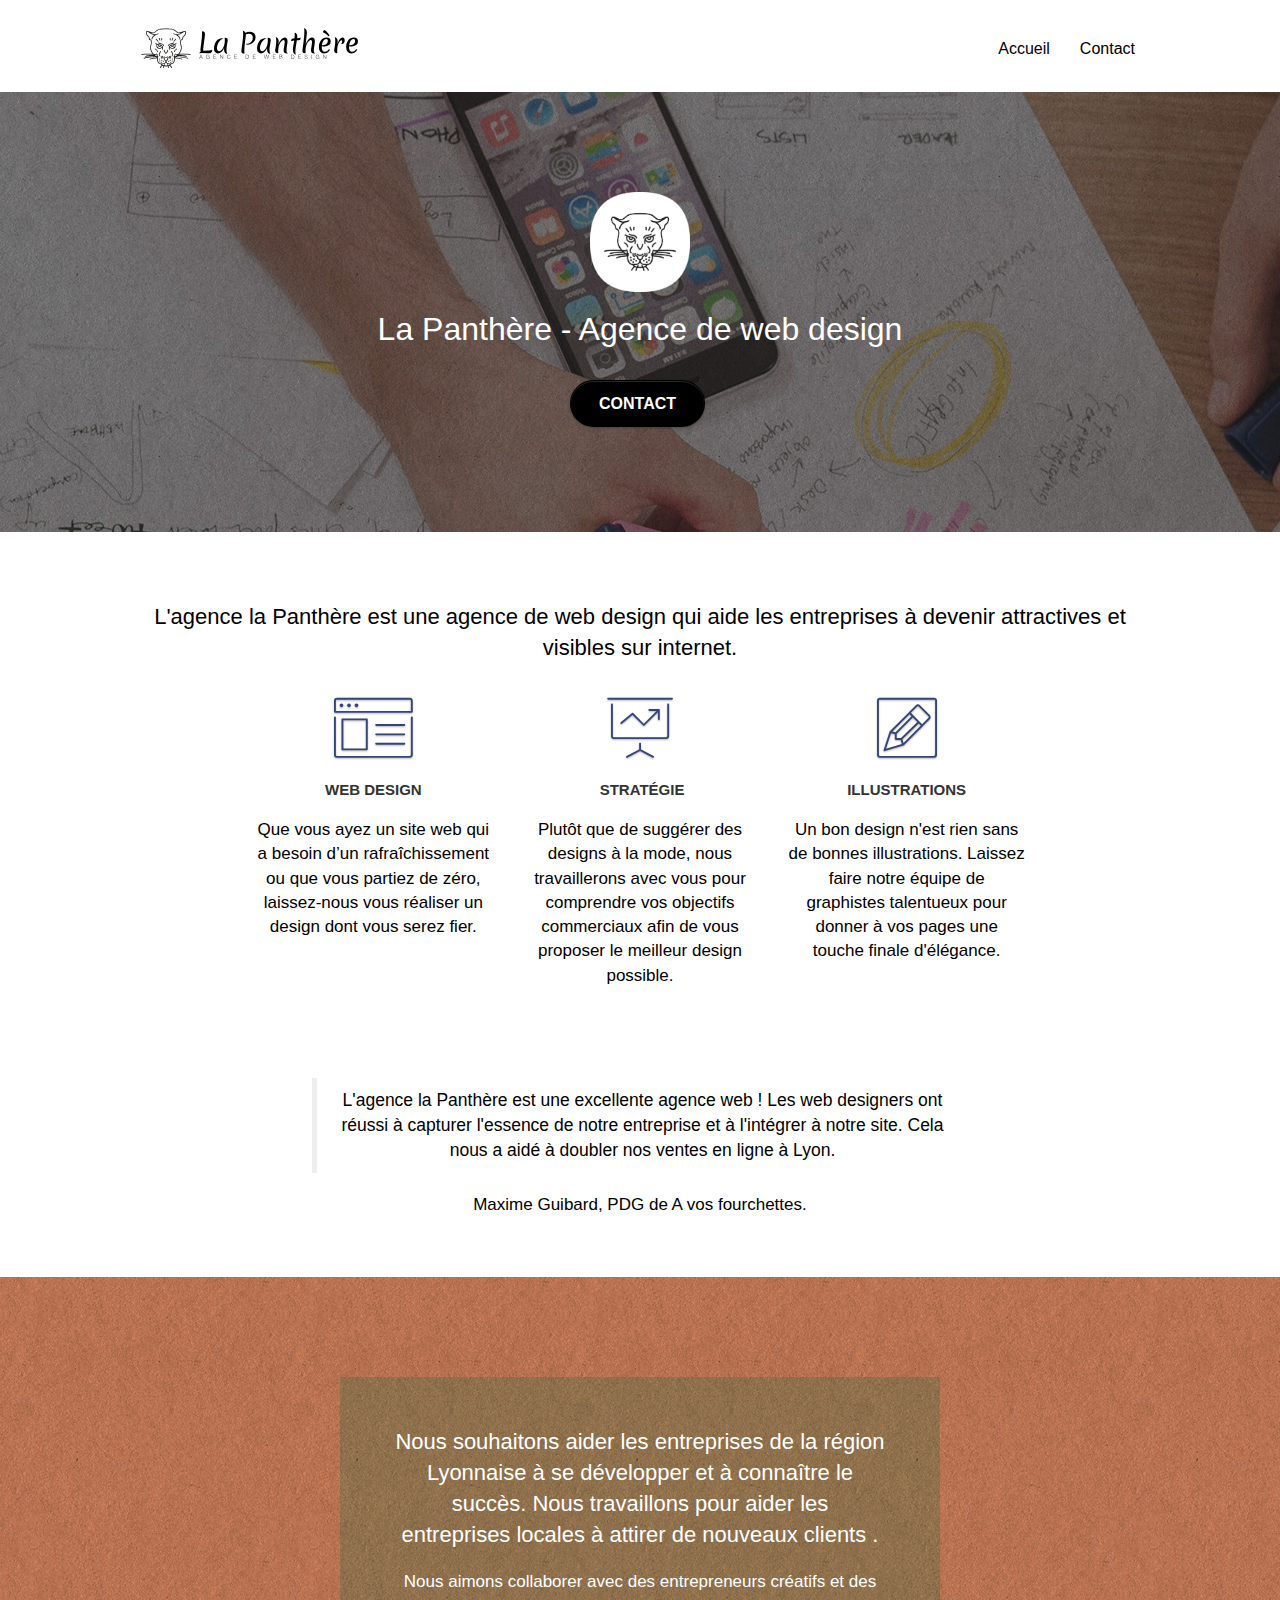
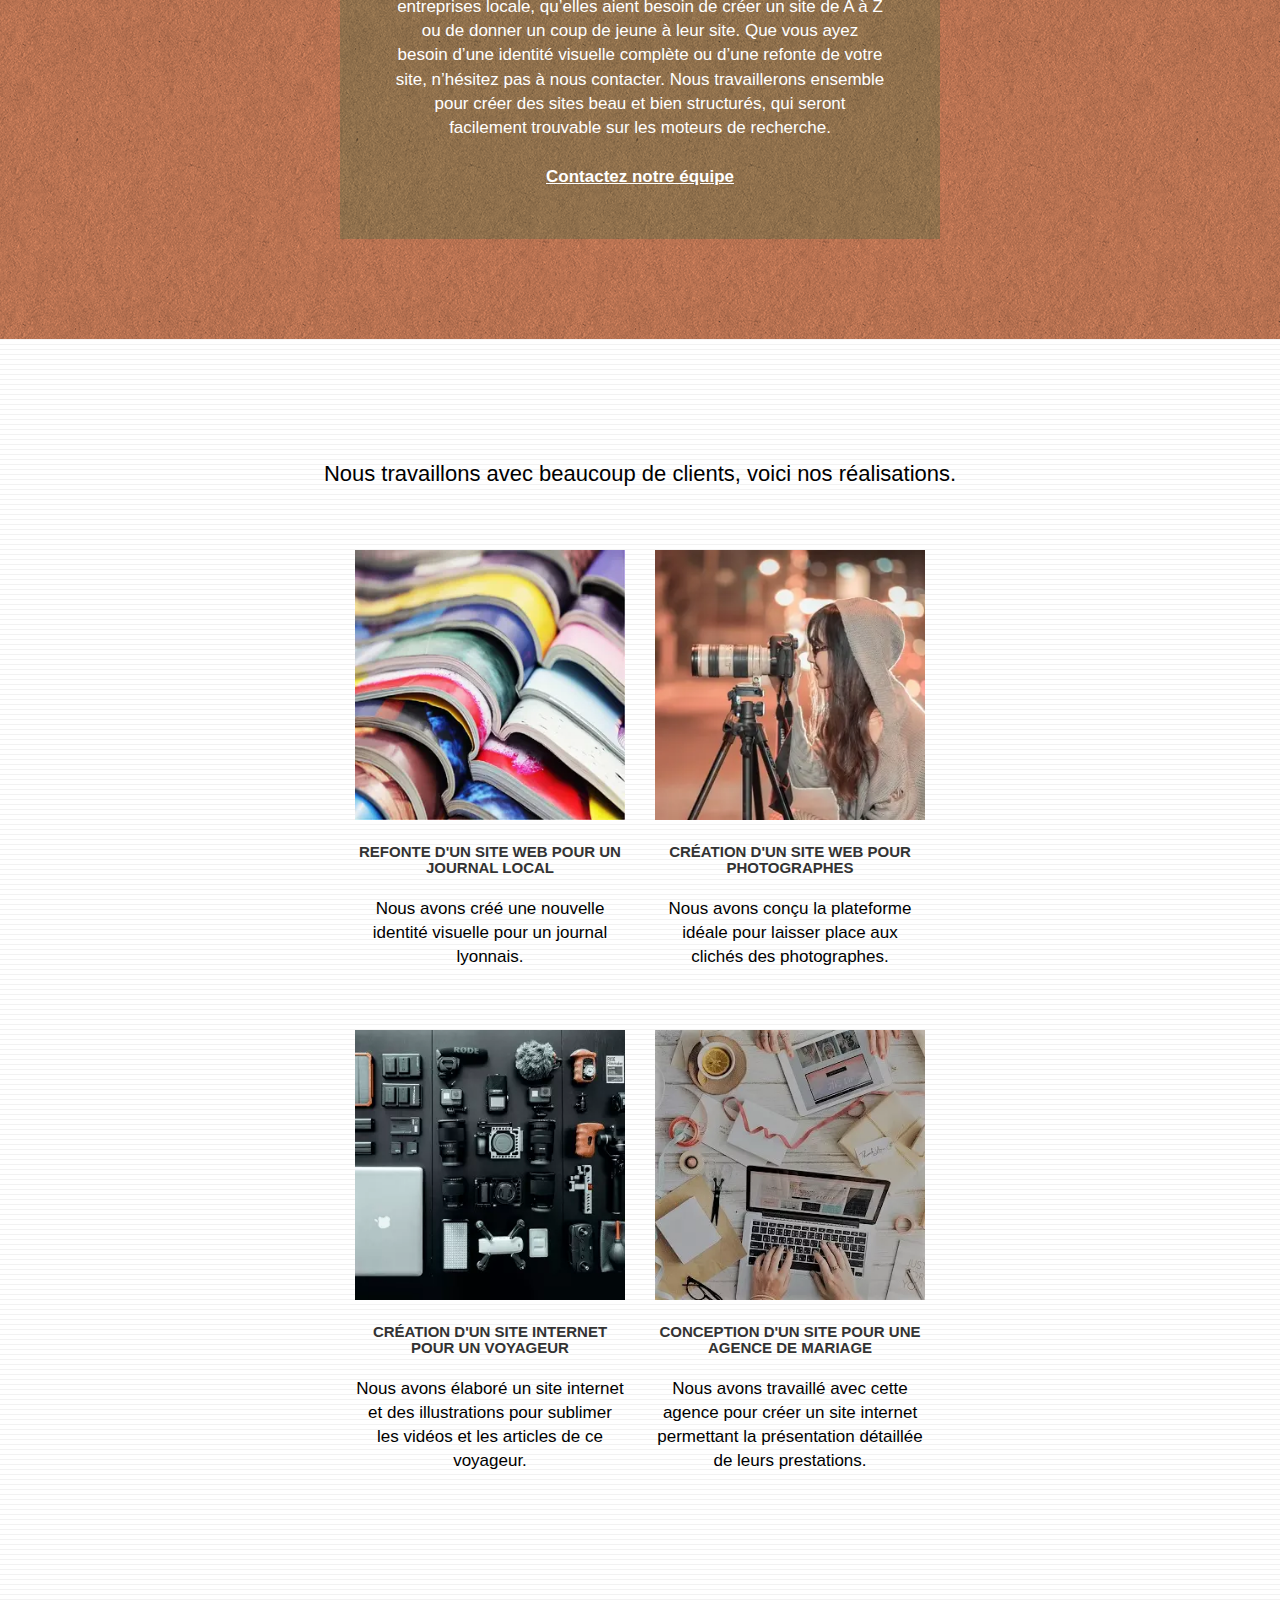
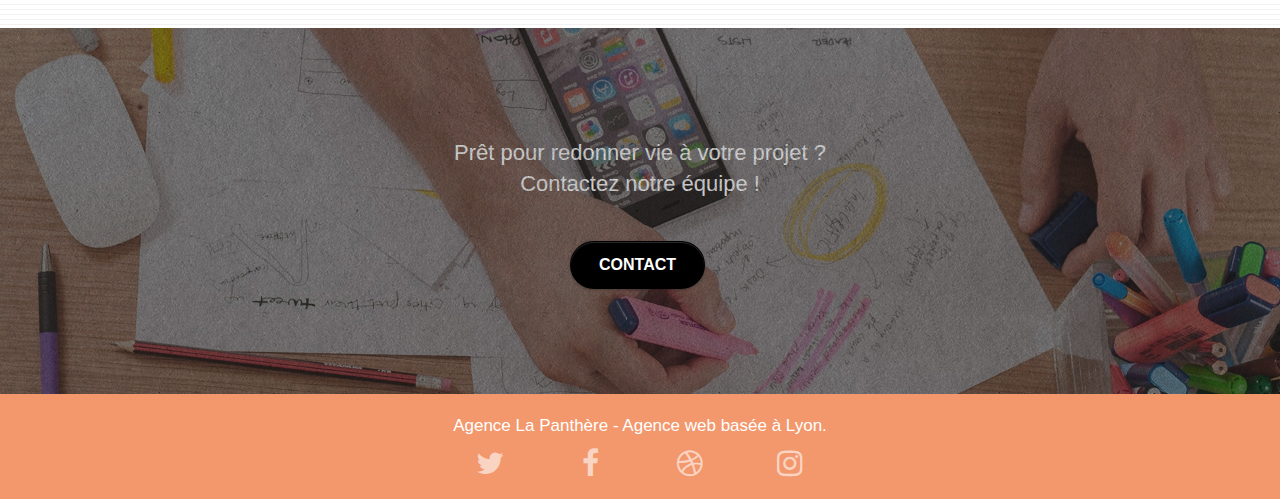
<file: index.html>
<!doctype html>
<html lang="fr">
<head>
    <meta charset="utf-8">
    <meta name="description" content="L'agence de La Panthère est une agence de web design qui aide les entreprises à devenir attractives et visibles sur internet.">
    <meta name="viewport" content="width=device-width, initial-scale=1.0, viewport-fit=cover">
    <link rel="shortcut icon" type="image/.webp" href="favicon.jpg">
    
	<link rel="stylesheet" type="text/css" href="./css/bootstrap.css">
	<link rel="stylesheet" type="text/css" href="style.css">
	<link rel="stylesheet" type="text/css" href="./css/font-awesome.css">
	<link rel="stylesheet" type="text/css" href="./css/et-line.css">
	
	<script src="./js/jquery-2.1.0.js"></script>
	<script src="./js/bootstrap.js"></script>
	<script src="./js/blocs.js"></script>
	<script src="./js/jquery.touchSwipe.js" defer></script>
	<script src="./js/gmaps.js"></script>

    <title>La Panthère - Agence de web design</title>
 
</head>
<body>

<main class="page-container">
    
	<header class="bloc bgc-white l-bloc" id="bloc-0">
		<div class="container bloc-sm">
			<nav class="navbar row">
				<div class="navbar-header">
					<a class="navbar-brand" href="index.html" tabindex="0"><img src="img/agence-la-panthere-monochrome.svg" alt="logo la Panthère" height="40" /></a>
				</div>
				<div class="collapse navbar-collapse navbar-1 special-dropdown-nav">
					<ul class="site-navigation nav navbar-nav">
						<li aria-label="lien vers page principale"><a href="index.html">Accueil</a></li>
						<li aria-label="lien vers page de contact"><a href="contact.html">Contact</a></li>
					</ul>
				</div>
			</nav>
		</div>
	</header>

	<section class="bloc bgc-dark-slate-blue bg-banniere d-bloc bg-t-edge bloc-bg-texture texture-paper b-parallax" id="bloc-1-hero">
		<div class="container bloc-lg">
			<div class="row tight-width-whitespace">
				<div class="col-sm-12">
					<img tabindex="0" src="img/logo.webp" class="center-block image-resize-mode" width="100" alt="logo la Panthère"/>
					<h1 tabindex="0" class="text-center hero-bloc-text tc-white">La Panthère - Agence de web design</h1>		
					<div tabindex="0" class="text-center">
						<a href="contact.html" class="btn btn-lg btn-clean btn-rd cta-hero btn-atomic-tangerine" id="cta-hero">Contact</a>
					</div>
				</div>
			</div>
		</div>
	</section>

	<section class="bloc bgc-white l-bloc" id="bloc-2-services">
		<div class="container bloc-md">
			<div class="row">
				<div class="col-sm-12 text-center">
					<h2 tabindex="0">L'agence la Panthère est une agence de web design qui aide les entreprises à devenir attractives et visibles sur internet.</h2>
				</div>
			</div>
			<div class="row voffset-lg med-width-whitespace">
				<div class="col-sm-4">
					<div class="text-center">
						<span tabindex="0" class="et-icon-browser sm-shadow icon-dark-slate-blue icons icon-lg" aria-roledescription="icone page web"></span>
					</div>
					<h3 tabindex="0" class="mg-md text-center">Web design</h3>
						<p tabindex="0" class="text-center">
							Que vous ayez un site web qui a besoin d&rsquo;un rafraîchissement ou que vous partiez de zéro, laissez-nous vous réaliser un design dont vous serez fier.
						</p>					
				</div>
				<div class="col-sm-4">
					<div class="text-center">
						<span tabindex="0" class="et-icon-presentation sm-shadow icon-dark-slate-blue icons icon-lg" aria-roledescription="icone tableau de présentation"></span>
					</div>
					<h3 tabindex="0" class="mg-md text-center">&nbsp;Stratégie</h3>		
					<p tabindex="0" class="text-center">
						Plutôt que de suggérer des designs à la mode, nous travaillerons avec vous pour comprendre vos objectifs commerciaux afin de vous proposer le meilleur design possible.<br>
					</p>
				</div>
				<div class="col-sm-4">
					<div class="text-center">
						<span tabindex="0" class="et-icon-edit sm-shadow icon-dark-slate-blue icons icon-lg" aria-roledescription="icone d'illustration"></span>
					</div>
					<h3 tabindex="0" class="mg-md text-center">Illustrations</h3>	
					<p tabindex="0" class="text-center">
						Un bon design n'est rien sans de bonnes illustrations. Laissez faire notre équipe de graphistes talentueux pour donner à vos pages une touche finale d'élégance.
					</p>
				</div>
			</div>
			<div class="row voffset-lg voffset">
				<div class="col-xs-12 col-md-8 col-md-offset-2 text-center">
					<blockquote tabindex="0"> L'agence la Panthère est une excellente agence web ! Les web designers ont réussi à capturer l'essence de notre entreprise et à l'intégrer à notre site. Cela nous a aidé à doubler nos ventes en ligne à Lyon.</blockquote>
					<p tabindex="0">Maxime Guibard, PDG de A vos fourchettes.</p>
				</div>
			</div>
		</div>
	</section>

	<aside class="bloc tc-white bgc-atomic-tangerine bg-presentation d-bloc bloc-bg-texture texture-paper b-parallax" id="bloc-3-what-i-do">
		<div class="container bloc-lg">
			<div class="row tight-width-whitespace black-background">
				<div class="col-sm-12">
					<h2 tabindex="0" class="mg-md text-center tc-white">
						Nous souhaitons aider les entreprises de la région Lyonnaise à se développer et à connaître le succès. Nous travaillons pour aider les entreprises locales à attirer de nouveaux clients .<br>
					</h2>
					<p tabindex="0" class="text-center white">
						Nous aimons collaborer avec des entrepreneurs créatifs et des entreprises locale, qu’elles aient besoin de créer un site de A à Z ou de donner un coup de jeune à leur site. Que vous ayez besoin d’une identité visuelle complète ou d’une refonte de votre site, n’hésitez pas à nous contacter. Nous travaillerons ensemble pour créer des sites beau et bien structurés, qui seront facilement trouvable sur les moteurs de recherche. <br><br>
						<a class="ltc-white bold-link" href="contact.html" aria-label="lien de contact">Contactez notre équipe</a><br>
					</p>
				</div>
			</div>
		</div>
	</aside>

	<section class="bloc bgc-white bg-lines-h2-bg bg-repeat l-bloc" id="bloc-4-portfolio">
		<div class="container bloc-lg">
			<div class="row">
				<div class="col-sm-12 text-center">
					<h2 tabindex="0">Nous travaillons avec beaucoup de clients, voici nos réalisations.</h2>
				</div>
			</div>
			<div class="row tight-width-whitespace portfolio-row">
				<div class="col-sm-6">
					<a href="#" data-lightbox="img/1.webp" data-gallery-id="gallery-1" data-caption="Refonte d'un site web pour un journal local" data-frame="snapshot-lb"><img src="img/1.webp" alt="photo de magasines" class="img-responsive portfolio-thumb" /></a>
					<h3 tabindex="0" class="mg-md text-center">
						Refonte d'un site web pour un journal local
					</h3>
					<p tabindex="0" class="text-center">
						Nous avons créé une nouvelle identité visuelle pour un journal lyonnais.
					</p>
				</div>
				<div class="col-sm-6">
					<a href="#" data-lightbox="img/2.webp" data-gallery-id="gallery-1" data-caption="Création d'un site web pour photographes" data-frame="snapshot-lb"><img src="img/2.webp" class="img-responsive portfolio-thumb" alt="photo d'une photographe" /></a>
					<h3 tabindex="0" class="mg-md text-center">
						Création d'un site web pour photographes
					</h3>
					<p tabindex="0" class="text-center">
						Nous avons conçu la plateforme idéale pour laisser place aux clichés des photographes.
					</p>
				</div>
			</div>
			<div class="row tight-width-whitespace portfolio-row">
				<div class="col-sm-6">
					<a href="#" data-lightbox="img/3.webp" data-gallery-id="gallery-1" data-caption="Création d'un site internet pour un voyageur" data-frame="snapshot-lb"><img src="img/3.webp" class="img-responsive portfolio-thumb" alt="photo matériel de photographie"/></a>
					<h3 tabindex="0" class="mg-md text-center">
						Création d'un site internet pour un voyageur
					</h3>
					<p tabindex="0" class="text-center">
						Nous avons élaboré un site internet et des illustrations pour sublimer les vidéos et les articles de ce voyageur.
					</p>
				</div>
				<div class="col-sm-6">
					<a href="#" data-lightbox="img/4.webp" data-gallery-id="gallery-1" data-caption="Conception d'un site pour une agence de mariage" data-frame="snapshot-lb"><img src="img/4.webp" class="img-responsive portfolio-thumb" alt="photo bureau de travail" /></a>
					<h3 tabindex="0" class="mg-md text-center">
						Conception d'un site pour une agence de mariage
					</h3>
					<p tabindex="0" class="text-center">
						Nous avons travaillé avec cette agence pour créer un site internet permettant la présentation détaillée de leurs prestations.
					</p>
				</div>
			</div>
		</div>
	</section>

	<section class="bloc bgc-dark-slate-blue bg-banniere d-bloc bloc-bg-texture texture-paper" id="bloc-5-cta">
		<div class="container bloc-lg">
			<div class="row">
				<h2 tabindex="0" class="mg-md text-center tc-white">
					Prêt pour redonner vie à votre projet ?<br>Contactez notre équipe !
				</h2>
				<div aria-label="bouton de contact" class="col-sm-12 text-center">
					<a href="contact.html" class="btn btn-atomic-tangerine btn-clean btn-rd btn-lg cta-hero" >Contact</a>
				</div>
			</div>
		</div>
	</section>

	<footer class="bloc bgc-atomic-tangerine d-bloc" id="bloc-8">
		<div class="container bloc-sm">
			<div class="row">
				<div class="col-sm-12">
					<p tabindex="0" class="text-center white">
						Agence La Panthère - Agence web basée à Lyon.<br>
					</p>
					<div class="row row-no-gutters social">
						<div class="col-sm-3">
							<div tabindex="0" class="text-center">
								<a class="social" href="https://twitter.com/?lang=fr" aria-label="boutton vers site twitter"><span class="fa fa-twitter icon-md"></span></a>
							</div>
						</div>
						<div class="col-sm-3">
							<div tabindex="0" class="text-center">
								<a class="social" href="https://www.facebook.com/" aria-label="boutton vers site facebook"><span class="fa fa-facebook icon-md"></span></a>
							</div>
						</div>
						<div class="col-sm-3">
							<div tabindex="0" class="text-center">
								<a class="social" href="https://dribbble.com/" aria-label="boutton vers site dribble"><span class="fa fa-dribbble icon-md"></span></a>
							</div>
						</div>
						<div class="col-sm-3">
							<div tabindex="0" class="text-center">
								<a class="social" href="https://www.instagram.com/" aria-label="boutton vers site instagram"><span class="fa fa-instagram icon-md"></span></a>
							</div>
						</div>
					</div>
				</div>
			</div>
		</div>
	</footer>

</main>

</body>
</html>
</file>
<file: style.css>
body {
    margin: 0;
    padding: 0;
    background: #FFF;
    overflow-x: hidden;
    -webkit-font-smoothing: antialiased;
    -moz-osx-font-smoothing: grayscale;
}

a,
button {
    transition: all .3s ease-in-out;
    outline: none!important;
}

a:hover {
    text-decoration: none;
    cursor: pointer;
}

#page-loading-blocs-notifaction {
    position: fixed;
    top: 0;
    bottom: 0;
    width: 100%;
    z-index: 100000;
    background: #FFFFFF url("img/pageload-spinner.gif") no-repeat center center;
}

.bloc {
    width: 100%;
    clear: both;
    background: 50% 50% no-repeat;
    padding: 0 50px;
    -webkit-background-size: cover;
    -moz-background-size: cover;
    -o-background-size: cover;
    background-size: cover;
    position: relative;
}

.bloc .container {
    padding-left: 0;
    padding-right: 0;
}

.bloc-lg {
    padding: 100px 50px;
}

.bloc-md {
    padding: 50px;
}

.bloc-sm {
    padding: 20px 50px;
}

.bg-center,
.bg-l-edge,
.bg-r-edge,
.bg-t-edge,
.bg-b-edge,
.bg-tl-edge,
.bg-bl-edge,
.bg-tr-edge,
.bg-br-edge,
.bg-repeat {
    -webkit-background-size: auto!important;
    -moz-background-size: auto!important;
    -o-background-size: auto!important;
    background-size: auto!important;
}

.bg-repeat {
    background: repeat;
}

.bg-t-edge {
    background: top no-repeat;
}

.bloc-bg-texture::before {
    content: "";
    background-size: 2px 2px;
    position: absolute;
    top: 0;
    bottom: 0;
    left: 0;
    right: 0;
}

.texture-paper::before {
    background: url("img/texture-paper.webp");
    background-size: 280px 280px;
}

.b-parallax {
    background-attachment: fixed;
}

.d-bloc {
    color: rgba(255, 255, 255, .7);
}

.d-bloc button:hover {
    color: rgba(255, 255, 255, .9);
}

.d-bloc .icon-round,
.d-bloc .icon-square,
.d-bloc .icon-rounded,
.d-bloc .icon-semi-rounded-a,
.d-bloc .icon-semi-rounded-b {
    border-color: rgba(255, 255, 255, .9);
}

.d-bloc .divider-h span {
    border-color: rgba(255, 255, 255, .2);
}

.d-bloc .a-btn,
.d-bloc .navbar a,
.d-bloc .navbar-brand,
.d-bloc a .icon-sm,
.d-bloc a .icon-md,
.d-bloc a .icon-lg,
.d-bloc a .icon-xl,
.d-bloc h1 a,
.d-bloc h2 a,
.d-bloc h3 a,
.d-bloc h4 a,
.d-bloc h5 a,
.d-bloc h6 a,
.d-bloc p a {
    color: rgba(255, 255, 255, .6);
}

.d-bloc .a-btn:hover,
.d-bloc .navbar a:hover,
.d-bloc .navbar-brand:hover,
.d-bloc a:hover .icon-sm,
.d-bloc a:hover .icon-md,
.d-bloc a:hover .icon-lg,
.d-bloc a:hover .icon-xl,
.d-bloc h1 a:hover,
.d-bloc h2 a:hover,
.d-bloc h3 a:hover,
.d-bloc h4 a:hover,
.d-bloc h5 a:hover,
.d-bloc h6 a:hover,
.d-bloc p a:hover {
    color: rgba(255, 255, 255, 1);
}

.d-bloc .navbar-toggle .icon-bar {
    background: rgba(255, 255, 255, 1);
}

.d-bloc .btn-wire,
.d-bloc .btn-wire:hover {
    color: rgba(255, 255, 255, 1);
    border-color: rgba(255, 255, 255, 1);
}

.d-bloc .panel {
    color: rgba(0, 0, 0, .5);
}

.d-bloc .panel button:hover {
    color: rgba(0, 0, 0, .7);
}

.d-bloc .panel icon {
    border-color: rgba(0, 0, 0, .7);
}

.d-bloc .panel .divider-h span {
    border-color: rgba(0, 0, 0, .1);
}

.d-bloc .panel .a-btn {
    color: rgba(0, 0, 0, .6);
}

.d-bloc .panel .a-btn:hover {
    color: rgba(0, 0, 0, 1);
}

.d-bloc .panel .btn-wire,
.d-bloc .panel .btn-wire:hover {
    color: rgba(0, 0, 0, .7);
    border-color: rgba(0, 0, 0, .3);
}

.d-bloc .panel,
.l-bloc {
    color: rgba(0, 0, 0, .5);
}

.d-bloc .panel button:hover,
.l-bloc button:hover {
    color: rgba(0, 0, 0, .7);
}

.l-bloc .icon-round,
.l-bloc .icon-square,
.l-bloc .icon-rounded,
.l-bloc .icon-semi-rounded-a,
.l-bloc .icon-semi-rounded-b {
    border-color: rgba(0, 0, 0, .7);
}

.d-bloc .panel .divider-h span,
.l-bloc .divider-h span {
    border-color: rgba(0, 0, 0, .1);
}

.d-bloc .panel .a-btn,
.l-bloc .a-btn,
.l-bloc .navbar a,
.l-bloc .navbar-brand,
.l-bloc a .icon-sm,
.l-bloc a .icon-md,
.l-bloc a .icon-lg,
.l-bloc a .icon-xl,
.l-bloc h1 a,
.l-bloc h2 a,
.l-bloc h3 a,
.l-bloc h4 a,
.l-bloc h5 a,
.l-bloc h6 a,
.l-bloc p a {
    color: rgba(0, 0, 0, .6);
}

.d-bloc .panel .a-btn:hover,
.l-bloc .a-btn:hover,
.l-bloc .navbar a:hover,
.l-bloc .navbar-brand:hover,
.l-bloc a:hover .icon-sm,
.l-bloc a:hover .icon-md,
.l-bloc a:hover .icon-lg,
.l-bloc a:hover .icon-xl,
.l-bloc h1 a:hover,
.l-bloc h2 a:hover,
.l-bloc h3 a:hover,
.l-bloc h4 a:hover,
.l-bloc h5 a:hover,
.l-bloc h6 a:hover,
.l-bloc p a:hover {
    color: rgba(0, 0, 0, 1);
}

.l-bloc .navbar-toggle .icon-bar {
    color: rgba(0, 0, 0, .6);
}

.d-bloc .panel .btn-wire,
.d-bloc .panel .btn-wire:hover,
.l-bloc .btn-wire,
.l-bloc .btn-wire:hover {
    color: rgba(0, 0, 0, .7);
    border-color: rgba(0, 0, 0, .3);
}

.voffset {
    margin-top: 30px;
}

.voffset-lg {
    margin-top: 80px;
}

.row-no-gutters {
    margin-right: 0;
    margin-left: 0;
}

.row.row-no-gutters > [class^="col-"],
.row.row-no-gutters > [class*=" col-"] {
    padding-right: 0;
    padding-left: 0;
}

#bloc-1-hero h1 {
    font-size: 32px;
}

.navbar {
    margin-bottom: 0;
    z-index: 1;
}

.navbar-brand {
    height: auto;
    padding: 3px 15px;
    font-size: 25px;
    font-weight: normal;
    font-weight: 600;
    line-height: 44px;
}

.navbar-brand img {
    max-height: 200px;
    margin: 0 5px 0 0;
    display: inline;
}

.navbar-brand img[src$=svg] {
    min-width: 100px;
}

.nav-center .navbar-brand img {
    margin: 0;
}

.navbar .nav {
    padding-top: 2px;
    margin-right: -16px;
    float: right;
    z-index: 1;
}

.nav > li {
    float: left;
    margin-top: 4px;
    font-size: 16px;
}

.navbar-nav .open .dropdown-menu > li > a {
    text-align: inherit;
}

.nav > li a:hover,
.nav > li a:focus {
    background: transparent;
}

.navbar-toggle {
    margin: 10px 10px 0 0;
    border: 0px;
}

.navbar-toggle:hover {
    background: transparent!important;
}

.navbar-toggle .icon-bar {
    background-color: rgba(0, 0, 0, .5);
    width: 26px;
}

.nav-invert .navbar .nav {
    float: left;
}

.nav-invert .navbar-header,
.nav-invert .navbar-brand {
    float: right;
    position: relative;
    z-index: 2;
}

@media (min-width: 768px) {
    .site-navigation {
        position: absolute;
        top: 50%;
        right: 20px;
        transform: translate(0, -50%);
        -webkit-transform: translateY(-50%);
    }
    .nav > li .dropdown-menu a,
    .nav > li .dropdown-menu a:hover {
        color: #484848;
    }
    .nav-invert .site-navigation {
        left: 0;
        right: 0;
    }
    .nav-center {
        text-align: center;
    }
    .nav-center .navbar-header {
        width: 100%;
    }
    .nav-center .navbar-header,
    .nav-center .navbar-brand,
    .nav-center .nav > li {
        float: none;
        display: inline-block;
    }
    .nav-center .site-navigation {
        position: relative;
        width: 100%;
        right: 0;
        margin-right: 0px;
        margin-top: 20px;
    }
    .nav-center.mini-nav .navbar-toggle {
        float: none;
        margin: 10px auto 0;
    }
}

.nav > li > .dropdown a {
    background: none!important;
    display: block;
    padding: 14px 15px;
}

nav .caret {
    margin: 0 5px;
}

.dropdown-menu .dropdown-menu {
    top: -8px;
    left: 100%;
}

.dropdown-menu .dropmenu-flow-right {
    top: 100%;
    left: 0;
    margin-left: -1px;
    border-top-left-radius: 0;
    border-top-right-radius: 0;
}

.dropdown-menu .dropdown span {
    border: 4px solid black;
    border-top-color: transparent;
    border-right-color: transparent;
    border-bottom-color: transparent;
    margin: 6px -5px 0 0!important;
    float: right;
}

.mg-md {
    margin-top: 10px;
    margin-bottom: 20px;
}

.mg-lg {
    margin-top: 10px;
    margin-bottom: 40px;
}

.btn {
    margin: 0 5px 5px 0;
}

.btn.pull-right {
    margin: 0 0 5px 5px;
}

.btn-d,
.btn-d:hover,
.btn-d:focus {
    color: #FFF;
    background: rgba(0, 0, 0, .3);
}

button {
    outline: none!important;
}

.btn-rd {
    border-radius: 40px;
}

.btn-clean {
    border: 1px solid rgba(0, 0, 0, .08);
    border-bottom-color: rgba(0, 0, 0, .1);
    text-shadow: 0 1px 0 rgba(0, 0, 1, .1);
    box-shadow: 0 1px 3px rgba(0, 0, 1, .25), inset 0 1px 0 0 rgba(255, 255, 255, .15);
}

.icon-md {
    font-size: 30px!important;
}

.icon-lg {
    font-size: 60px!important;
}

.sm-shadow {
    text-shadow: 0 1px 2px rgba(0, 0, 0, .3);
}

.panel-sq,
.panel-sq .panel-heading,
.panel-sq .panel-footer {
    border-radius: 0;
}

.panel-rd {
    border-radius: 30px;
}

.panel-rd .panel-heading {
    border-radius: 29px 29px 0 0;
}

.panel-rd .panel-footer {
    border-radius: 0 0 29px 29px;
}

.form-control {
    border-color: rgba(0, 0, 0, .1);
    box-shadow: none;
}

.scrollToTop {
    width: 40px;
    height: 40px;
    position: fixed;
    bottom: 20px;
    right: 20px;
    opacity: 0;
    z-index: 500;
    transition: all .3s ease-in-out;
}

.scrollToTop span {
    margin-top: 6px;
}

.showScrollTop {
    font-size: 14px;
    opacity: 1;
}

a[data-lightbox] {
    position: relative;
    display: block;
    text-align: center;
}

a[data-lightbox]:hover::before {
    content: "+";
    font-family: "HelveticaNeue-Light", "Helvetica Neue Light", "Helvetica Neue", Helvetica, Arial;
    font-size: 32px;
    width: 50px;
    height: 50px;
    margin-left: -25px;
    border-radius: 50%;
    background: rgba(0, 0, 0, .6);
    color: #FFF;
    font-weight: 100;
    z-index: 1;
    position: absolute;
    top: 50%;
    transform: translateY(-50%);
    -webkit-transform: translateY(-50%);
}

a[data-lightbox]:hover img {
    opacity: 0.6;
    -webkit-animation-fill-mode: none;
    animation-fill-mode: none;
}

#lightbox-modal {
    display: flex;
    align-items: center;
}

#lightbox-modal .modal-dialog {
    width: 90%;
    max-width: 900px;
    margin: 0 auto 0;
}

#lightbox-modal .modal-dialog img {
    max-height: 90vh;
    margin: 0 auto;
}

.lightbox-caption {
    padding: 20px;
    color: #FFF;
    background: rgba(0, 0, 0, .5);
    position: absolute;
    left: 15px;
    right: 15px;
    bottom: 5px;
}

.close-lightbox {
    color: #FFF;
    font-size: 30px;
    position: absolute;
    top: 20px;
    right: 20px;
    z-index: 20;
    background: rgba(0, 0, 0, .5);
    border: none;
    line-height: 30px;
    padding: 0 9px 5px;
    opacity: 0.3;
}

.close-lightbox:hover,
.next-lightbox:hover,
.prev-lightbox:hover {
    opacity: 1.0;
    color: #FFF;
}

.next-lightbox,
.prev-lightbox {
    font-size: 20px;
    color: rgba(255, 255, 255, .9);
    background: rgba(0, 0, 0, .5);
    transition: all .2s ease-in-out;
    position: absolute;
    top: 45%;
    z-index: 1;
    opacity: 0.4;
}

.next-lightbox {
    padding: 6px 8px 1px 13px;
    right: 25px;
}

.prev-lightbox {
    padding: 6px 13px 1px 10px;
    left: 25px;
}

.snapshot-lb .modal-body {
    padding-bottom: 45px;
}

.snapshot-lb .lightbox-caption {
    padding: 0;
    color: rgba(0, 0, 0, .5);
    background: none;
}

h1,
h2,
h3,
h4,
h5,
h6,
p,
label,
.btn,
a {
    font-family: "helvetica";
    font-weight: 400;
    color: black!important;
}

.container {
    max-width: 1000px;
}

.hero-bloc-text {
    font-size: 38px;
}

.hero-bloc-text-sub {
    font-size: 36px;
}

.statement-bloc-text {
    line-height: 26px;
    font-style: italic;
    font-size: 20px;
    text-align: center;
    font-weight: lighter;
    max-width: 520px;
    margin: auto auto auto auto;
}

p {
    font-size: 17px;
}

.tight-width-whitespace {
    max-width: 600px;
    margin: auto auto auto auto;
}

.h1 {
    font-size: 20px;
    font-family: "Open Sans";
}

.cta-hero {
    margin-top: 22px;
    color: #FFFFFF!important;
    text-transform: uppercase;
    padding: 12px 28px 12px 28px;
    font-size: 16px;
    font-weight: 700;
}

.social {
    max-width: 400px;
    margin: auto auto auto auto;
}

h2 {
    font-size: 22px;
    line-height: 1.4em;
}

h3 {
    font-size: 15px;
    text-transform: uppercase;
    font-weight: 700;
    color: #333333!important;
}

.med-width-whitespace {
    max-width: 800px;
    margin: auto auto auto auto;
    box-shadow: 0px 0px 0px #000000;
}

h1 {
    color: #333333!important;
}

h4 {
    color: #333333!important;
}

.icons {
    margin-bottom: 14px;
    margin-top: 24px;
}

.white {
    color: #FFFFFF!important;
}

.portfolio-thumb {
    margin-bottom: 24px;
}

.portfolio-row {
    margin-bottom: 44px;
    margin-top: 50px;
}

.avatar {
    box-shadow: 0px 4px 9px rgba(0, 0, 0, 0.3);
}

.black-background {
    background-color: rgba(165, 147, 99, 0.7);
    padding: 40px 40px 40px 40px;
}

.bold-link {
    font-weight: 900;
    text-decoration: underline!important;
}

.bgc-white {
    background-color: #FFFFFF;
}

.bgc-dark-slate-blue {
    background-color: #364577;
}

.bgc-atomic-tangerine {
    background-color: #F3976C;
}

.tc-white {
    color: white!important;
}

.btn-atomic-tangerine {
    background: black;
    color: #FFFFFF!important;
}

.btn-atomic-tangerine:hover {
    background: #515151!important;
    color: #FFFFFF!important;
}

.ltc-white {
    color: #FFFFFF!important;
}

.ltc-white:hover {
    color: #cccccc!important;
}

.ltc-atomic-tangerine {
    color: #453128!important;
}

.ltc-atomic-tangerine:hover {
    color: #453128!important;
}

.icon-dark-slate-blue {
    color: #364577!important;
    border-color: #364577!important;
}

.bg-dots-bg {
    background-image: url("img/dots-bg.webp");
}

.bg-lines-h2-bg {
    background-image: url("img/lines-h2-bg.webp");
}

.bg-banniere {
    background-image: url("img/backgroundimg.webp");
}

.bg-presentation {
    background-image: url("img/image-de-presentation.webp");
}

blockquote{
    color: black;
}

@media (max-width: 1024px) {
    .bloc {
        padding-left: 20px;
        padding-right: 20px;
    }
    .bloc.full-width-bloc,
    .bloc-tile-2.full-width-bloc .container,
    .bloc-tile-3.full-width-bloc .container,
    .bloc-tile-4.full-width-bloc .container {
        padding-left: 0;
        padding-right: 0;
    }
}

@media (max-width: 992px) and (min-width: 768px) {
    .navbar .nav {
        max-width: 80%
    }
    .nav-center.navbar .nav {
        max-width: 100%
    }
}

@media only screen and (width: 768px) and (width: 1024px) and (orientation: landscape) {
    .b-parallax {
        background-attachment: scroll;
    }
}

@media only screen and (width: 1024px) and (width: 1366px) and (-webkit-min-device-pixel-ratio: 1.5) {
    .b-parallax {
        background-attachment: scroll;
    }
}

@media (max-width: 991px) {
    .container {
        width: 100%;
    }
    .b-parallax {
        background-attachment: scroll;
    }
    .page-container,
    #hero-bloc {
        overflow-x: hidden;
        position: relative;
    }

    .bloc-group,
    .bloc-group .bloc {
        display: block;
        width: 100%;
    }

}

@media (max-width: 767px) {
    .page-container {
        overflow-x: hidden;
        position: relative;
    }
    h1,
    h2,
    h3,
    h4,
    h5,
    h6,
    p,
    #disqus_thread {
        padding-left: 10px!important;
        padding-right: 10px!important;
    }
    .b-parallax {
        background-attachment: scroll;
    }
    .navbar .nav {
        padding-top: 0;
        border-top: 1px solid rgba(0, 0, 0, .2);
        float: none!important;
    }
    .navbar.row {
        margin-left: 0;
        margin-right: 0;
    }
    .site-navigation {
        position: inherit;
        transform: none;
        -webkit-transform: none;
        -ms-transform: none;
    }
    .nav > li {
        margin-top: 0;
        border-bottom: 1px solid rgba(0, 0, 0, .1);
        background: rgba(0, 0, 0, .05);
        text-align: left;
        padding-left: 15px;
        width: 100%;
    }
    .nav > li:hover {
        background: rgba(0, 0, 0, .08);
    }
    .dropdown .dropdown a .caret {
        float: none;
        margin: 5px 0 0 10px!important;
        border: 4px solid black;
        border-bottom-color: transparent;
        border-right-color: transparent;
        border-left-color: transparent;
    }
    #hero-bloc .navbar .nav {
        background: rgba(0, 0, 0, .8);
    }
    #hero-bloc .navbar .nav a {
        color: rgba(255, 255, 255, .6);
    }
    .hero {
        padding: 50px 0;
    }
    .hero-nav {
        left: -1px;
        right: -1px;
    }
    .navbar-collapse {
        padding: 0;
        overflow-x: hidden;
        -webkit-box-shadow: none;
        box-shadow: none;
    }
    .navbar-brand img {
        max-height: 40px;
        width: auto;
    }
    .nav-invert .navbar-header {
        float: none;
        width: 100%;
    }
    .nav-invert .navbar-toggle {
        float: left;
        margin-left: 10px;
    }
    .bloc {
        padding-left: 0;
        padding-right: 0;
    }
    .bloc-xxl,
    .bloc-xl,
    .bloc-lg {
        padding: 40px 0;
    }
    .bloc-sm,
    .bloc-md {
        padding-left: 0;
        padding-right: 0;
    }
    .bloc-tile-2 .container,
    .bloc-tile-3 .container,
    .bloc-tile-4 .container,
    .bloc-fill-screen .fill-bloc-top-edge,
    .bloc-fill-screen .fill-bloc-bottom-edge {
        padding-left: 0;
        padding-right: 0;
    }
    .a-block {
        padding: 0 10px;
    }
    .btn-dwn {
        display: none;
    }
    .voffset {
        margin-top: 5px;
    }
    .voffset-md {
        margin-top: 20px;
    }
    .voffset-lg {
        margin-top: 30px;
    }
    form {
        padding: 5px;
    }
    .close-lightbox {
        display: inline-block;
    }
    .blocsapp-device-iphone5 {
        background-size: 216px 425px;
        padding-top: 60px;
        width: 216px;
        height: 425px;
    }
    .blocsapp-device-iphone5 img {
        width: 180px;
        height: 320px;
    }
}

@media (max-width: 400px) {
    .bloc {
        padding-left: 0;
        padding-right: 0;
    }
}

@media (max-width: 767px) {
    .bloc-mob-center-text {
        text-align: center;
    }
}
</file>
<file: css/et-line.css>
@font-face {
    font-family: et-line;
    src: url(../fonts/et-line.eot);
    src: url(../fonts/et-line.eot?#iefix) format('embedded-opentype'), url(../fonts/et-line.woff) format('woff'), url(../fonts/et-line.ttf) format('truetype'), url(../fonts/et-line.svg#et-line) format('svg');
    font-weight: 400;
    font-style: normal
}

.et-icon-adjustments,
.et-icon-alarmclock,
.et-icon-anchor,
.et-icon-aperture,
.et-icon-attachment,
.et-icon-bargraph,
.et-icon-basket,
.et-icon-beaker,
.et-icon-bike,
.et-icon-book-open,
.et-icon-briefcase,
.et-icon-browser,
.et-icon-calendar,
.et-icon-camera,
.et-icon-caution,
.et-icon-chat,
.et-icon-circle-compass,
.et-icon-clipboard,
.et-icon-clock,
.et-icon-cloud,
.et-icon-compass,
.et-icon-desktop,
.et-icon-dial,
.et-icon-document,
.et-icon-documents,
.et-icon-download,
.et-icon-dribbble,
.et-icon-edit,
.et-icon-envelope,
.et-icon-expand,
.et-icon-facebook,
.et-icon-flag,
.et-icon-focus,
.et-icon-gears,
.et-icon-genius,
.et-icon-gift,
.et-icon-global,
.et-icon-globe,
.et-icon-googleplus,
.et-icon-grid,
.et-icon-happy,
.et-icon-hazardous,
.et-icon-heart,
.et-icon-hotairballoon,
.et-icon-hourglass,
.et-icon-key,
.et-icon-laptop,
.et-icon-layers,
.et-icon-lifesaver,
.et-icon-lightbulb,
.et-icon-linegraph,
.et-icon-linkedin,
.et-icon-lock,
.et-icon-magnifying-glass,
.et-icon-map,
.et-icon-map-pin,
.et-icon-megaphone,
.et-icon-mic,
.et-icon-mobile,
.et-icon-newspaper,
.et-icon-notebook,
.et-icon-paintbrush,
.et-icon-paperclip,
.et-icon-pencil,
.et-icon-phone,
.et-icon-picture,
.et-icon-pictures,
.et-icon-piechart,
.et-icon-presentation,
.et-icon-pricetags,
.et-icon-printer,
.et-icon-profile-female,
.et-icon-profile-male,
.et-icon-puzzle,
.et-icon-quote,
.et-icon-recycle,
.et-icon-refresh,
.et-icon-ribbon,
.et-icon-rss,
.et-icon-sad,
.et-icon-scissors,
.et-icon-scope,
.et-icon-search,
.et-icon-shield,
.et-icon-speedometer,
.et-icon-strategy,
.et-icon-streetsign,
.et-icon-tablet,
.et-icon-target,
.et-icon-telescope,
.et-icon-toolbox,
.et-icon-tools,
.et-icon-tools-2,
.et-icon-trophy,
.et-icon-tumblr,
.et-icon-twitter,
.et-icon-upload,
.et-icon-video,
.et-icon-wallet,
.et-icon-wine {
    font-family: et-line;
    speak: none;
    font-style: normal;
    font-weight: 400;
    font-variant: normal;
    text-transform: none;
    line-height: 1;
    -webkit-font-smoothing: antialiased;
    -moz-osx-font-smoothing: grayscale;
    display: inline-block
}

.et-icon-mobile:before {
    content: "\e000"
}

.et-icon-laptop:before {
    content: "\e001"
}

.et-icon-desktop:before {
    content: "\e002"
}

.et-icon-tablet:before {
    content: "\e003"
}

.et-icon-phone:before {
    content: "\e004"
}

.et-icon-document:before {
    content: "\e005"
}

.et-icon-documents:before {
    content: "\e006"
}

.et-icon-search:before {
    content: "\e007"
}

.et-icon-clipboard:before {
    content: "\e008"
}

.et-icon-newspaper:before {
    content: "\e009"
}

.et-icon-notebook:before {
    content: "\e00a"
}

.et-icon-book-open:before {
    content: "\e00b"
}

.et-icon-browser:before {
    content: "\e00c"
}

.et-icon-calendar:before {
    content: "\e00d"
}

.et-icon-presentation:before {
    content: "\e00e"
}

.et-icon-picture:before {
    content: "\e00f"
}

.et-icon-pictures:before {
    content: "\e010"
}

.et-icon-video:before {
    content: "\e011"
}

.et-icon-camera:before {
    content: "\e012"
}

.et-icon-printer:before {
    content: "\e013"
}

.et-icon-toolbox:before {
    content: "\e014"
}

.et-icon-briefcase:before {
    content: "\e015"
}

.et-icon-wallet:before {
    content: "\e016"
}

.et-icon-gift:before {
    content: "\e017"
}

.et-icon-bargraph:before {
    content: "\e018"
}

.et-icon-grid:before {
    content: "\e019"
}

.et-icon-expand:before {
    content: "\e01a"
}

.et-icon-focus:before {
    content: "\e01b"
}

.et-icon-edit:before {
    content: "\e01c"
}

.et-icon-adjustments:before {
    content: "\e01d"
}

.et-icon-ribbon:before {
    content: "\e01e"
}

.et-icon-hourglass:before {
    content: "\e01f"
}

.et-icon-lock:before {
    content: "\e020"
}

.et-icon-megaphone:before {
    content: "\e021"
}

.et-icon-shield:before {
    content: "\e022"
}

.et-icon-trophy:before {
    content: "\e023"
}

.et-icon-flag:before {
    content: "\e024"
}

.et-icon-map:before {
    content: "\e025"
}

.et-icon-puzzle:before {
    content: "\e026"
}

.et-icon-basket:before {
    content: "\e027"
}

.et-icon-envelope:before {
    content: "\e028"
}

.et-icon-streetsign:before {
    content: "\e029"
}

.et-icon-telescope:before {
    content: "\e02a"
}

.et-icon-gears:before {
    content: "\e02b"
}

.et-icon-key:before {
    content: "\e02c"
}

.et-icon-paperclip:before {
    content: "\e02d"
}

.et-icon-attachment:before {
    content: "\e02e"
}

.et-icon-pricetags:before {
    content: "\e02f"
}

.et-icon-lightbulb:before {
    content: "\e030"
}

.et-icon-layers:before {
    content: "\e031"
}

.et-icon-pencil:before {
    content: "\e032"
}

.et-icon-tools:before {
    content: "\e033"
}

.et-icon-tools-2:before {
    content: "\e034"
}

.et-icon-scissors:before {
    content: "\e035"
}

.et-icon-paintbrush:before {
    content: "\e036"
}

.et-icon-magnifying-glass:before {
    content: "\e037"
}

.et-icon-circle-compass:before {
    content: "\e038"
}

.et-icon-linegraph:before {
    content: "\e039"
}

.et-icon-mic:before {
    content: "\e03a"
}

.et-icon-strategy:before {
    content: "\e03b"
}

.et-icon-beaker:before {
    content: "\e03c"
}

.et-icon-caution:before {
    content: "\e03d"
}

.et-icon-recycle:before {
    content: "\e03e"
}

.et-icon-anchor:before {
    content: "\e03f"
}

.et-icon-profile-male:before {
    content: "\e040"
}

.et-icon-profile-female:before {
    content: "\e041"
}

.et-icon-bike:before {
    content: "\e042"
}

.et-icon-wine:before {
    content: "\e043"
}

.et-icon-hotairballoon:before {
    content: "\e044"
}

.et-icon-globe:before {
    content: "\e045"
}

.et-icon-genius:before {
    content: "\e046"
}

.et-icon-map-pin:before {
    content: "\e047"
}

.et-icon-dial:before {
    content: "\e048"
}

.et-icon-chat:before {
    content: "\e049"
}

.et-icon-heart:before {
    content: "\e04a"
}

.et-icon-cloud:before {
    content: "\e04b"
}

.et-icon-upload:before {
    content: "\e04c"
}

.et-icon-download:before {
    content: "\e04d"
}

.et-icon-target:before {
    content: "\e04e"
}

.et-icon-hazardous:before {
    content: "\e04f"
}

.et-icon-piechart:before {
    content: "\e050"
}

.et-icon-speedometer:before {
    content: "\e051"
}

.et-icon-global:before {
    content: "\e052"
}

.et-icon-compass:before {
    content: "\e053"
}

.et-icon-lifesaver:before {
    content: "\e054"
}

.et-icon-clock:before {
    content: "\e055"
}

.et-icon-aperture:before {
    content: "\e056"
}

.et-icon-quote:before {
    content: "\e057"
}

.et-icon-scope:before {
    content: "\e058"
}

.et-icon-alarmclock:before {
    content: "\e059"
}

.et-icon-refresh:before {
    content: "\e05a"
}

.et-icon-happy:before {
    content: "\e05b"
}

.et-icon-sad:before {
    content: "\e05c"
}

.et-icon-facebook:before {
    content: "\e05d"
}

.et-icon-twitter:before {
    content: "\e05e"
}

.et-icon-googleplus:before {
    content: "\e05f"
}

.et-icon-rss:before {
    content: "\e060"
}

.et-icon-tumblr:before {
    content: "\e061"
}

.et-icon-linkedin:before {
    content: "\e062"
}

.et-icon-dribbble:before {
    content: "\e063"
}
</file>
